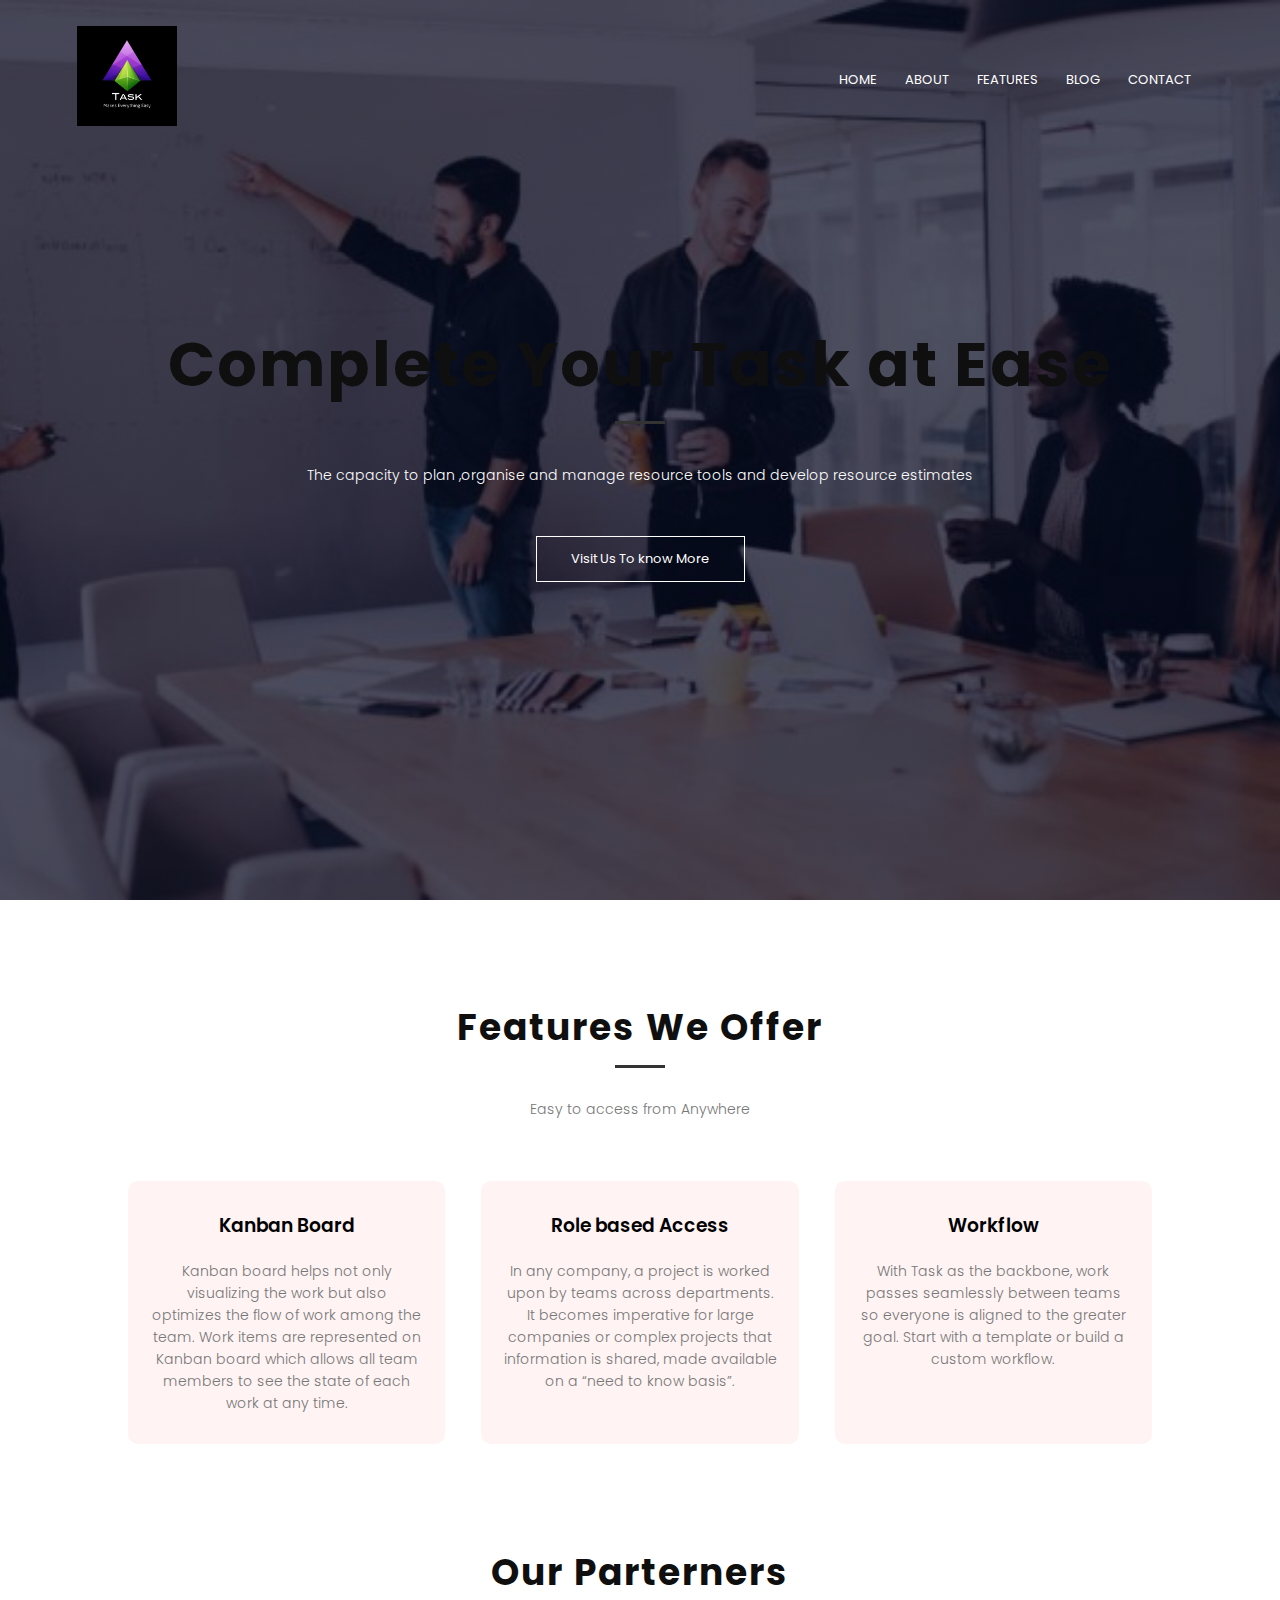
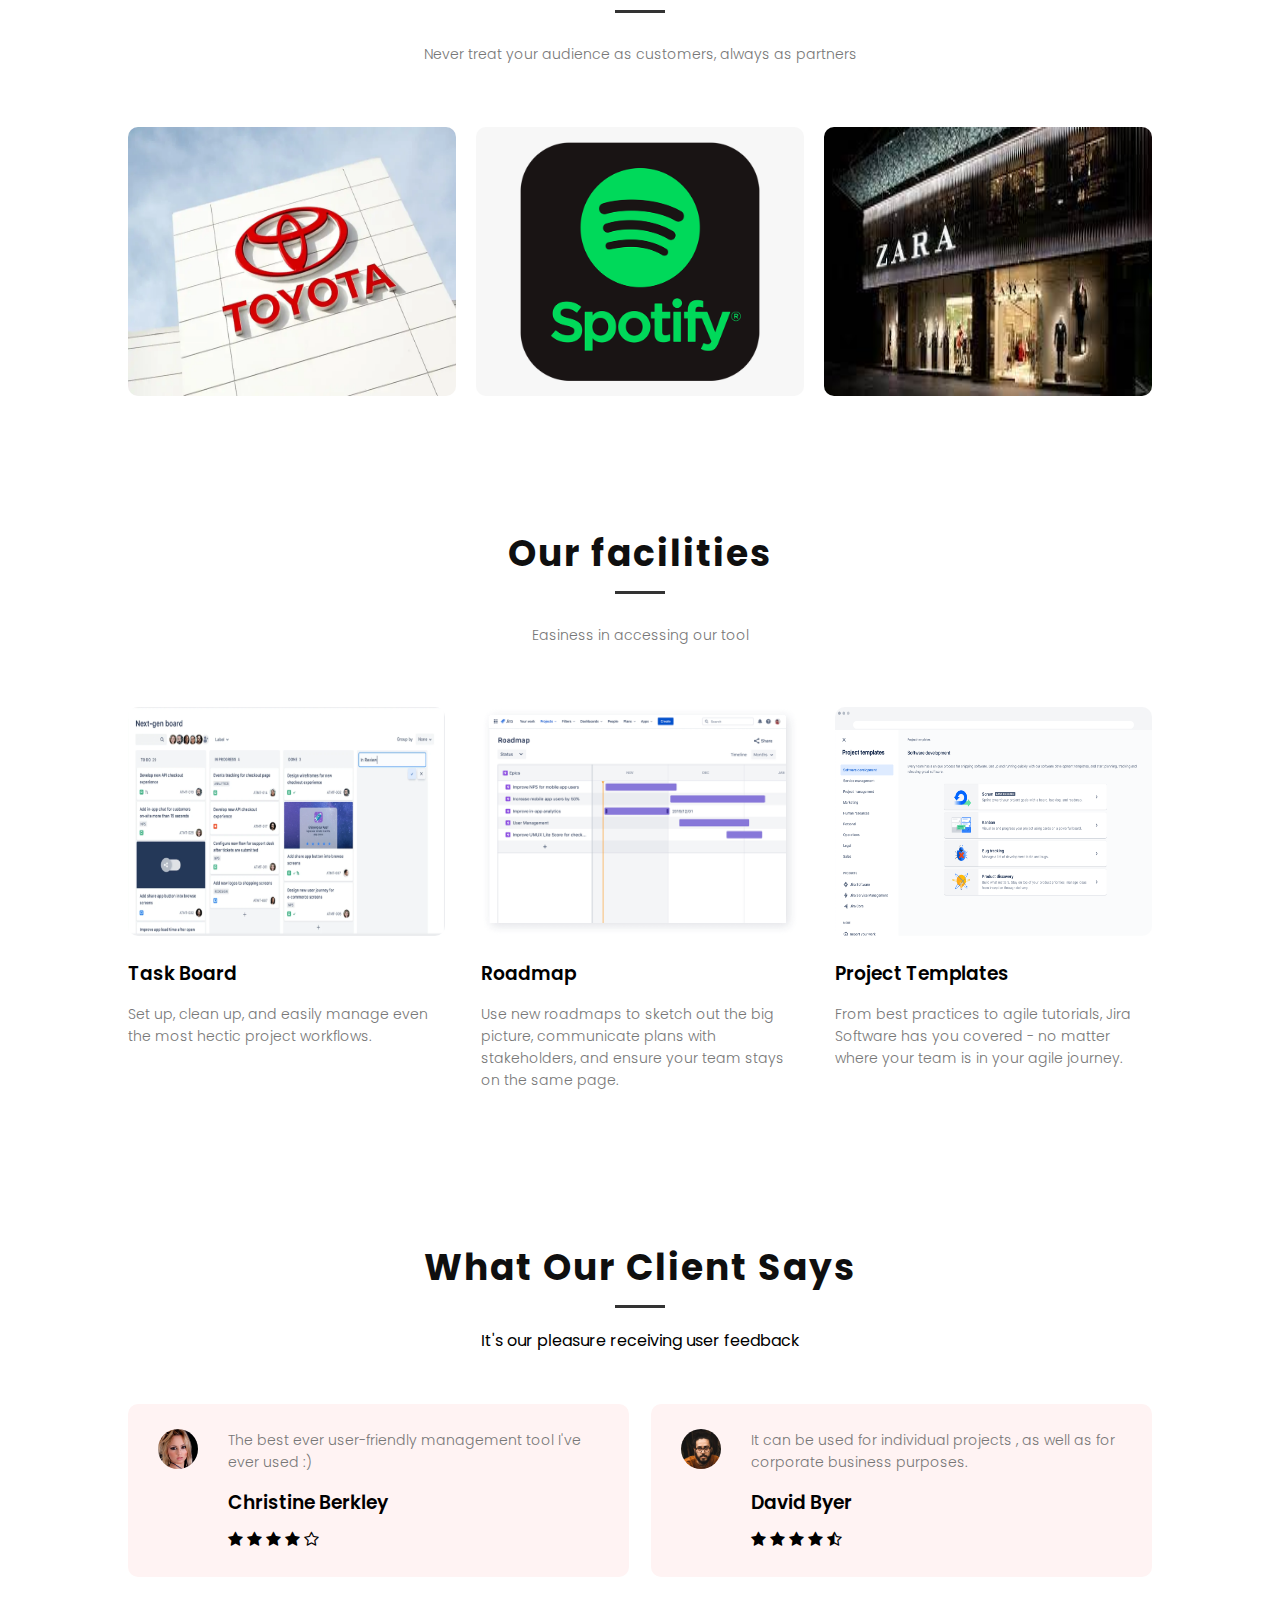
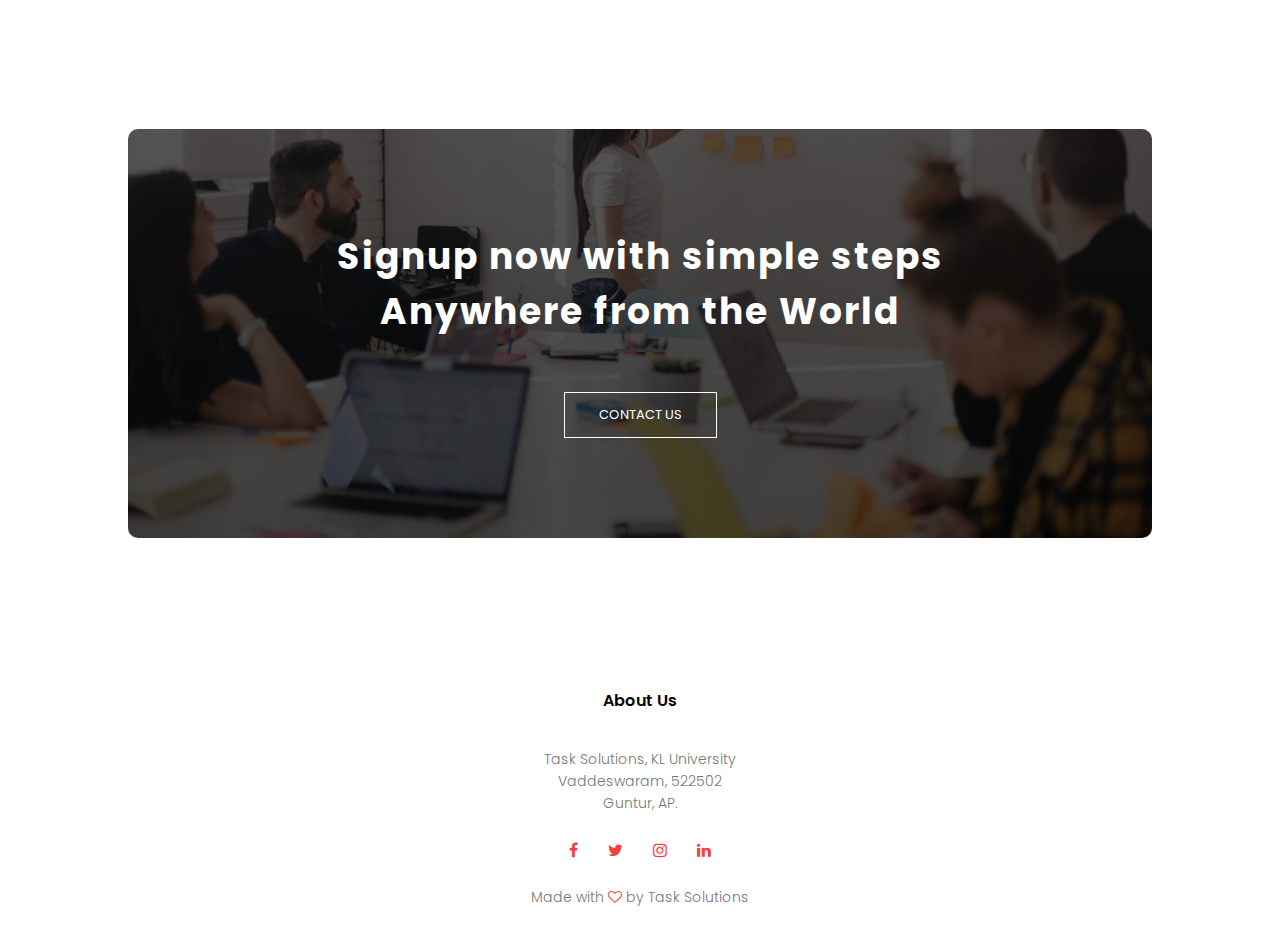
<file: index.html>
<!DOCTYPE html>
<html>
    <head>
        <meta name="viewport" content="with=device-width, initial-scale=1.0">
    <title>Task- Easy Project Management Tool</title>
    <link rel="stylesheet" href="style.css">
    <link rel="preconnect" href="https://fonts.googleapis.com">
<link rel="preconnect" href="https://fonts.gstatic.com" crossorigin>
<link rel="preconnect" href="https://fonts.googleapis.com">
<link rel="preconnect" href="https://fonts.gstatic.com" crossorigin>
<link href="https://fonts.googleapis.com/css2?family=Poppins:ital,wght@0,600;0,700;1,100;1,200;1,300;1,400&display=swap" rel="stylesheet">
<link rel="stylesheet" href="https://stackpath.bootstrapcdn.com/font-awesome/4.7.0/css/font-awesome.min.css">
</head>
<body>
    <div class="container">
        <div class="slider">
            <div class="slide slide1">
                <div class="caption">
    <section class="main">
        <nav> 
            <a href="index.html"><img src="logo4.jpg"></a>
            <div class="nav-links" id="navLinks">
                <i class="fa fa-times"onclick="hideMenu()" ></i>
                <ul>
                    <li><a href="index.html">HOME</a></li>
                    <li><a href="about.html">ABOUT</a></li>
                    <li><a href="feature.html">FEATURES</a></li>
                    <li><a href="blog.html">BLOG</a></li>
                    <li><a href="contact.html">CONTACT</a></li>
                    
                </ul>
            </div>
            <i class="fa fa-bars"onClick="showMenu()"></i>
        </nav>  
        <div class="text-box">
        <h1>Complete Your Task at Ease</h1>
        <p>The capacity to plan ,organise and manage resource tools and develop resource estimates </p>
    <a href="feature.html"class="hero-btn">Visit Us To know More</a>
         </div>  
    </section>
    </div>
    </div>
    </div>
    </div>
<!---Features we offer--->
<div class="slide slide2">
<section
    class="course">
    <h1>Features We Offer</h1>
    <p>Easy to access from Anywhere</p>

    <div class="row">
        <div class="course-col">
            <h3>Kanban Board</h3>
            <p>Kanban board helps not only visualizing the work but also optimizes the flow of work among the team. 
                Work items are represented on Kanban board which allows all team members to see the state of each work at any time. 
            </p>
        </div>
        <div class="course-col">
            <h3>Role based Access</h3>
            <p>In any company, a project is worked upon by teams across departments. 
                It becomes imperative for large companies or complex projects that information is shared, made available on a “need to know basis”.
            </p>
        </div>
        <div class="course-col">
            <h3>Workflow</h3>
            <p>With Task as the backbone, 
                work passes seamlessly between teams so everyone is aligned to the greater goal. Start with a template or build a custom workflow.
            </p>
        </div>
    </div>
</section>
</div>
<!------Partners------->
<section class="campus">
<h1>Our Parterners</h1>
<p>Never treat your audience as customers, always as partners
</p>

<div class="row">
    <div class="campus-col">
        <img src="toyota.png">
        <div class="layer">
        <h3>TOYOTA</h3>
    </div>
</div>
<div class="campus-col">
    <img src="spotify1.png">
    <div class="layer">
    <h3>SPOTIFY</h3>
    </div>
</div>
<div class="campus-col">
    <img src="ZARA.jpg">
    <div class="layer">
    <h3>ZARA</h3>
    </div>
</div>
</div>
</section>

<!---Facilities--->
<section class="facilities">
    <h1>Our facilities</h1>
    <p>Easiness in accessing our tool</p>

    <div class="row">
        <div class="facilities-col">
            <img src="Capture.PNG">
            <h3>Task Board</h3>
            <p>Set up, clean up, and easily manage even the most hectic project workflows.</p>
        </div>
        <div class="facilities-col">
            <img src="Roadmap.jpg">
            <h3>Roadmap</h3>
            <p>Use new roadmaps to sketch out the big picture, communicate plans with stakeholders, and ensure your team stays on the same page.</p>
        </div>
        <div class="facilities-col">
            <img src="project-template.jpg">
            <h3>Project Templates</h3>
            <p>From best practices to agile tutorials, Jira Software has you covered - no matter where your team is in your agile journey.</p>
        </div>
    </div>
</section>

<!----Testmonials------->

<section class="testimonials">
    <h1>What Our Client Says</h1>
    <p1>It's our pleasure receiving user feedback</p1>
    
    <div class="row">
      <div class="testimonial-col">
          <img src="user1.jpg">
          <div>
              <p>The best ever user-friendly management tool I've ever used :)</p>
              <h3> Christine Berkley</h3>
              <i class="fa fa-star"></i>
              <i class="fa fa-star"></i>
              <i class="fa fa-star"></i>
              <i class="fa fa-star"></i>
              <i class="fa fa-star-o"></i>
            </div>
      </div>
      <div class="testimonial-col">
        <img src="user2.jpg">
        <div>
            <p>It can be used for individual projects , as well as for corporate business purposes. </p>
            <h3> David Byer</h3>
            <i class="fa fa-star"></i>
              <i class="fa fa-star"></i>
              <i class="fa fa-star"></i>
              <i class="fa fa-star"></i>
              <i class="fa fa-star-half-o"></i>
          </div>
    </div>
    </div>

</section>

<!-----Call to Action------>

<section class="cta">
    <h1>Signup now with simple steps<br> Anywhere from the World</h1>
    <a href="contact.html"class="hero-btn">CONTACT US</a>
</section>

<!-----Footer----->

<section class="footer">
    <h4>About Us</h4>
    <p>Task Solutions, KL University<br>
        Vaddeswaram, 522502 <br>
        Guntur, AP.
    </p>
    <div class="icons">
        <i class="fa fa-facebook"></i>
        <i class="fa fa-twitter"></i>
        <i class="fa fa-instagram"></i>
        <i class="fa fa-linkedin"></i>
    </div>
    <p>Made with <i class="fa fa-heart-o"></i> by Task Solutions</p>
</section>



<!---Javascript for Toggle Menu---->
    <script>

        var navLinks = document.getElementById("navLinks");

        function showMenu(){
            navLinks.style.right = "0";
        }
        function hideMenu(){
            navLinks.style.right = "-200px";
        }
    </script>
 
</body>
</html>
</file>
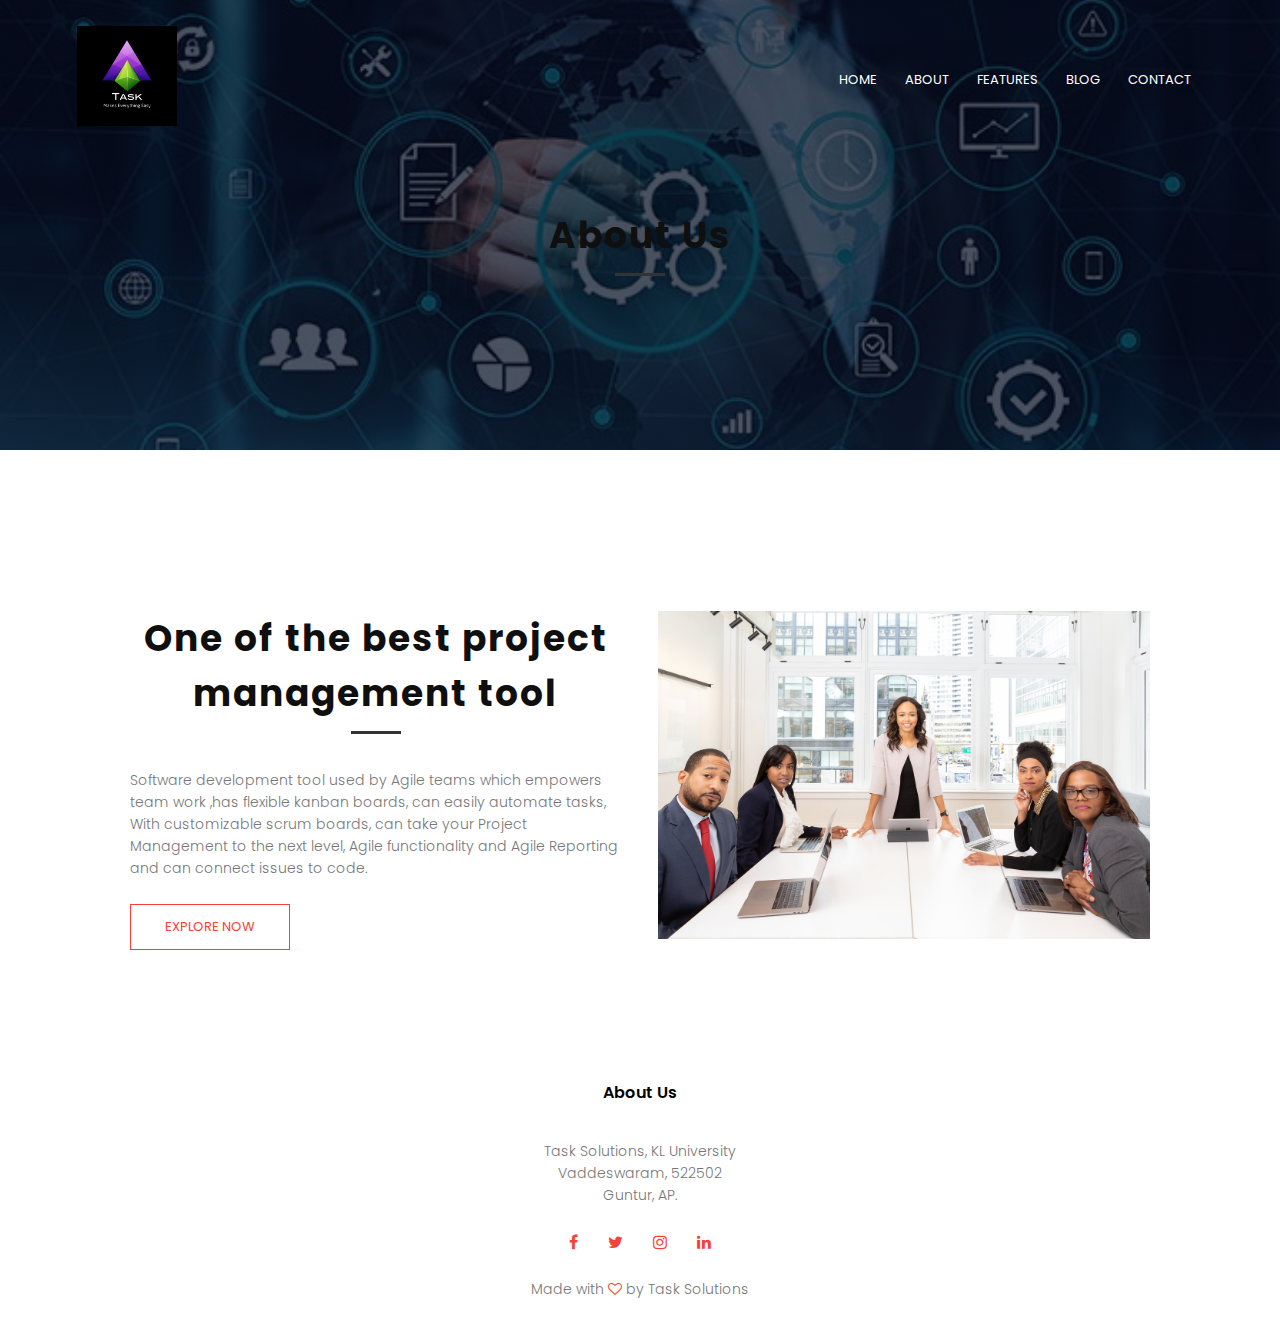
<file: about.html>
<!DOCTYPE html>
<html>
    <head>
        <meta name="viewport" content="with=device-width, initial-scale=1.0">
    <title>Task- Easy Project Management Tool</title>
    <link rel="stylesheet" href="style.css">
    <link rel="preconnect" href="https://fonts.googleapis.com">
<link rel="preconnect" href="https://fonts.gstatic.com" crossorigin>
<link rel="preconnect" href="https://fonts.googleapis.com">
<link rel="preconnect" href="https://fonts.gstatic.com" crossorigin>
<link href="https://fonts.googleapis.com/css2?family=Poppins:ital,wght@0,600;0,700;1,100;1,200;1,300;1,400&display=swap" rel="stylesheet">
<link rel="stylesheet" href="https://stackpath.bootstrapcdn.com/font-awesome/4.7.0/css/font-awesome.min.css">
</head>
<body>
    <section class="sub-header">
        <nav> 
            <a href="index.html"><img src="logo4.jpg"></a>
            <div class="nav-links" id="navLinks">
                <i class="fa fa-times"onclick="hideMenu()" ></i>
                <ul>
                    <li><a href="index.html">HOME</a></li>
                    <li><a href="about.html">ABOUT</a></li>
                    <li><a href="feature.html">FEATURES</a></li>
                    <li><a href="blog.html">BLOG</a></li>
                    <li><a href="contact.html">CONTACT</a></li>
                    
                </ul>
            </div>
            <i class="fa fa-bars"onClick="showMenu()"></i>
        </nav>  
          <h1>About Us</h1>
    </section>

<!---About us content------>
<section class="about-us">
<div class="row">
    <div class="about-col">
    <h1>One of the best project management tool</h1>
    <p>
    Software development tool used by Agile teams which empowers team work ,has flexible kanban boards, 
    can easily automate tasks, With customizable scrum boards, can take your Project Management to the next level, Agile functionality and Agile Reporting and can connect issues to code.  
    </p>
    <a href=""class="hero-btn red-btn">EXPLORE NOW</a>
 </div>
        <div class="about-col">
            <img src="about.jpg">
        </div>
    </div>

</section>

<section class="footer">
    <h4>About Us</h4>
    <p> Task Solutions, KL University<br>
        Vaddeswaram, 522502 <br>
        Guntur, AP.
    </p>
    <div class="icons">
        <i class="fa fa-facebook"></i>
        <i class="fa fa-twitter"></i>
        <i class="fa fa-instagram"></i>
        <i class="fa fa-linkedin"></i>
    </div>
    <p>Made with <i class="fa fa-heart-o"></i> by Task Solutions</p>
</section>



<!---Javascript for Toggle Menu---->
    <script>

        var navLinks = document.getElementById("navLinks");

        function showMenu(){
            navLinks.style.right = "0";
        }
        function hideMenu(){
            navLinks.style.right = "-200px";
        }
    </script>
 
</body>
</html>
</file>
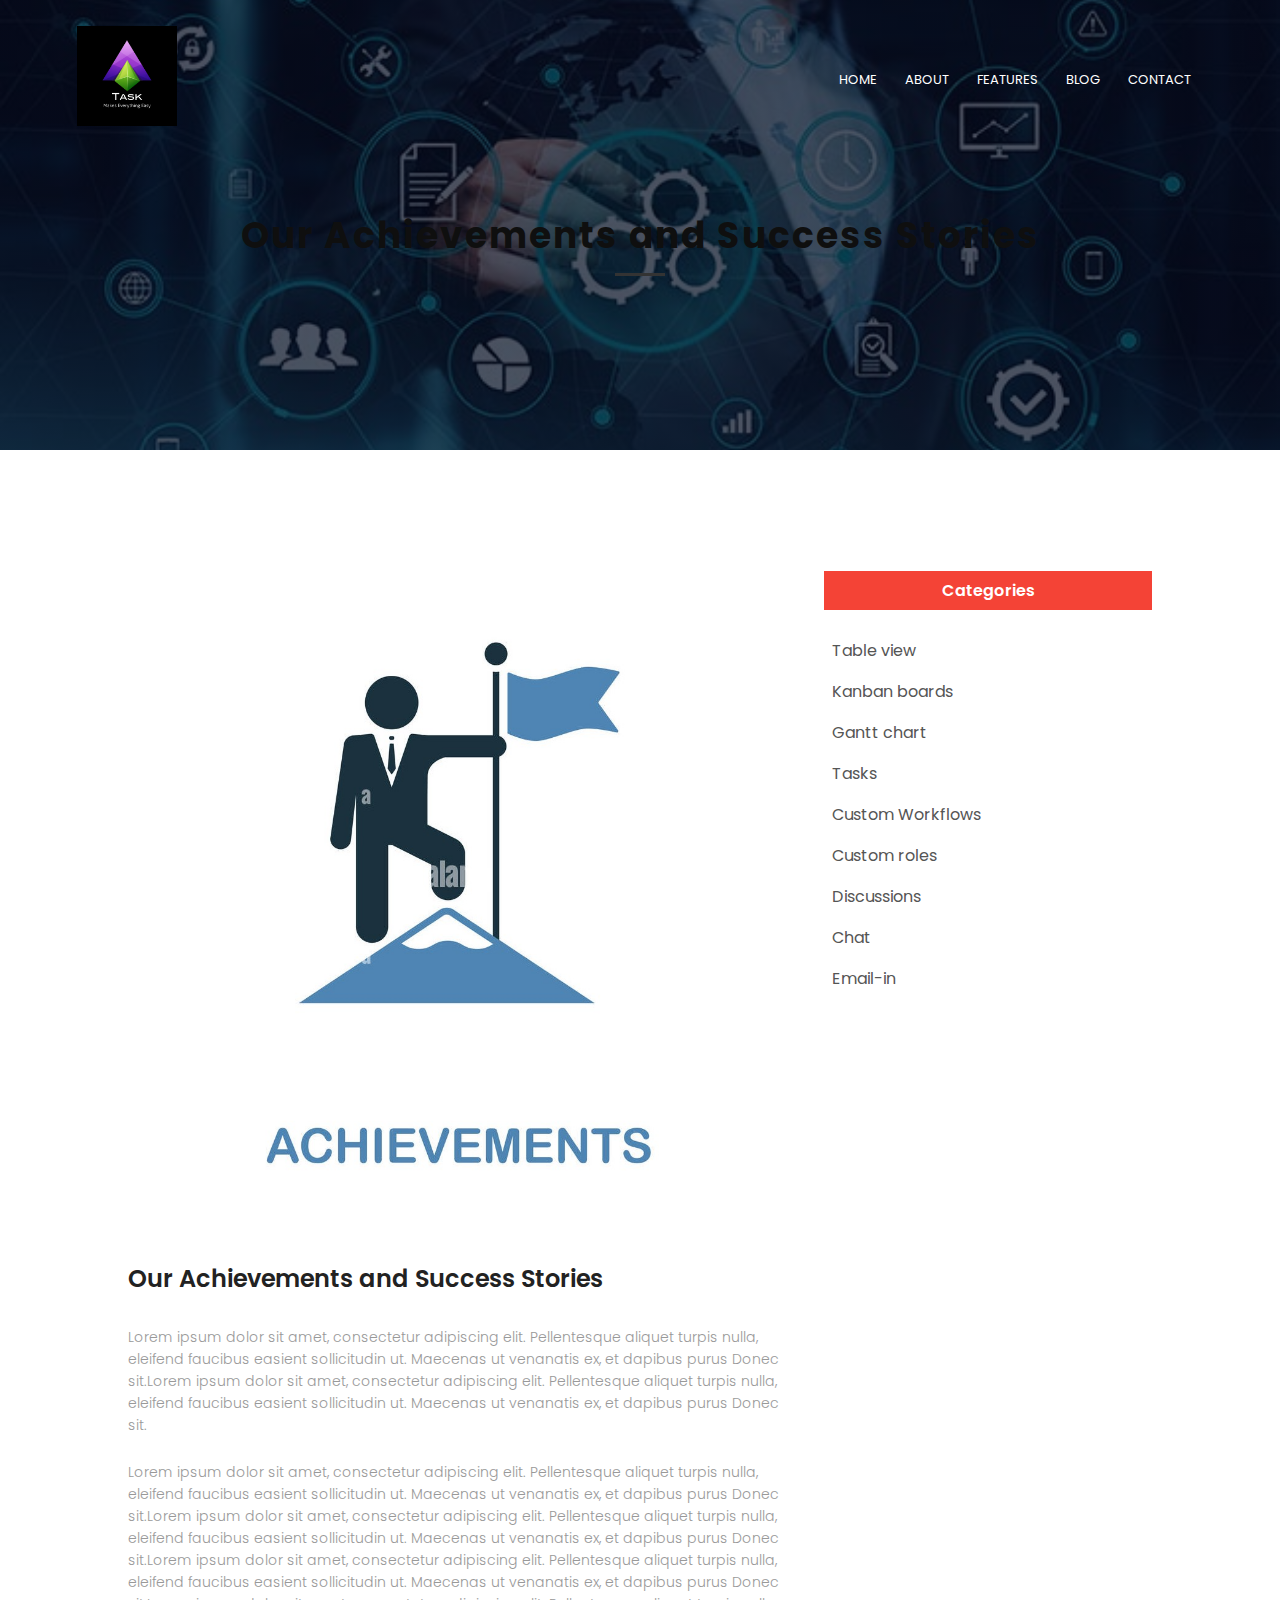
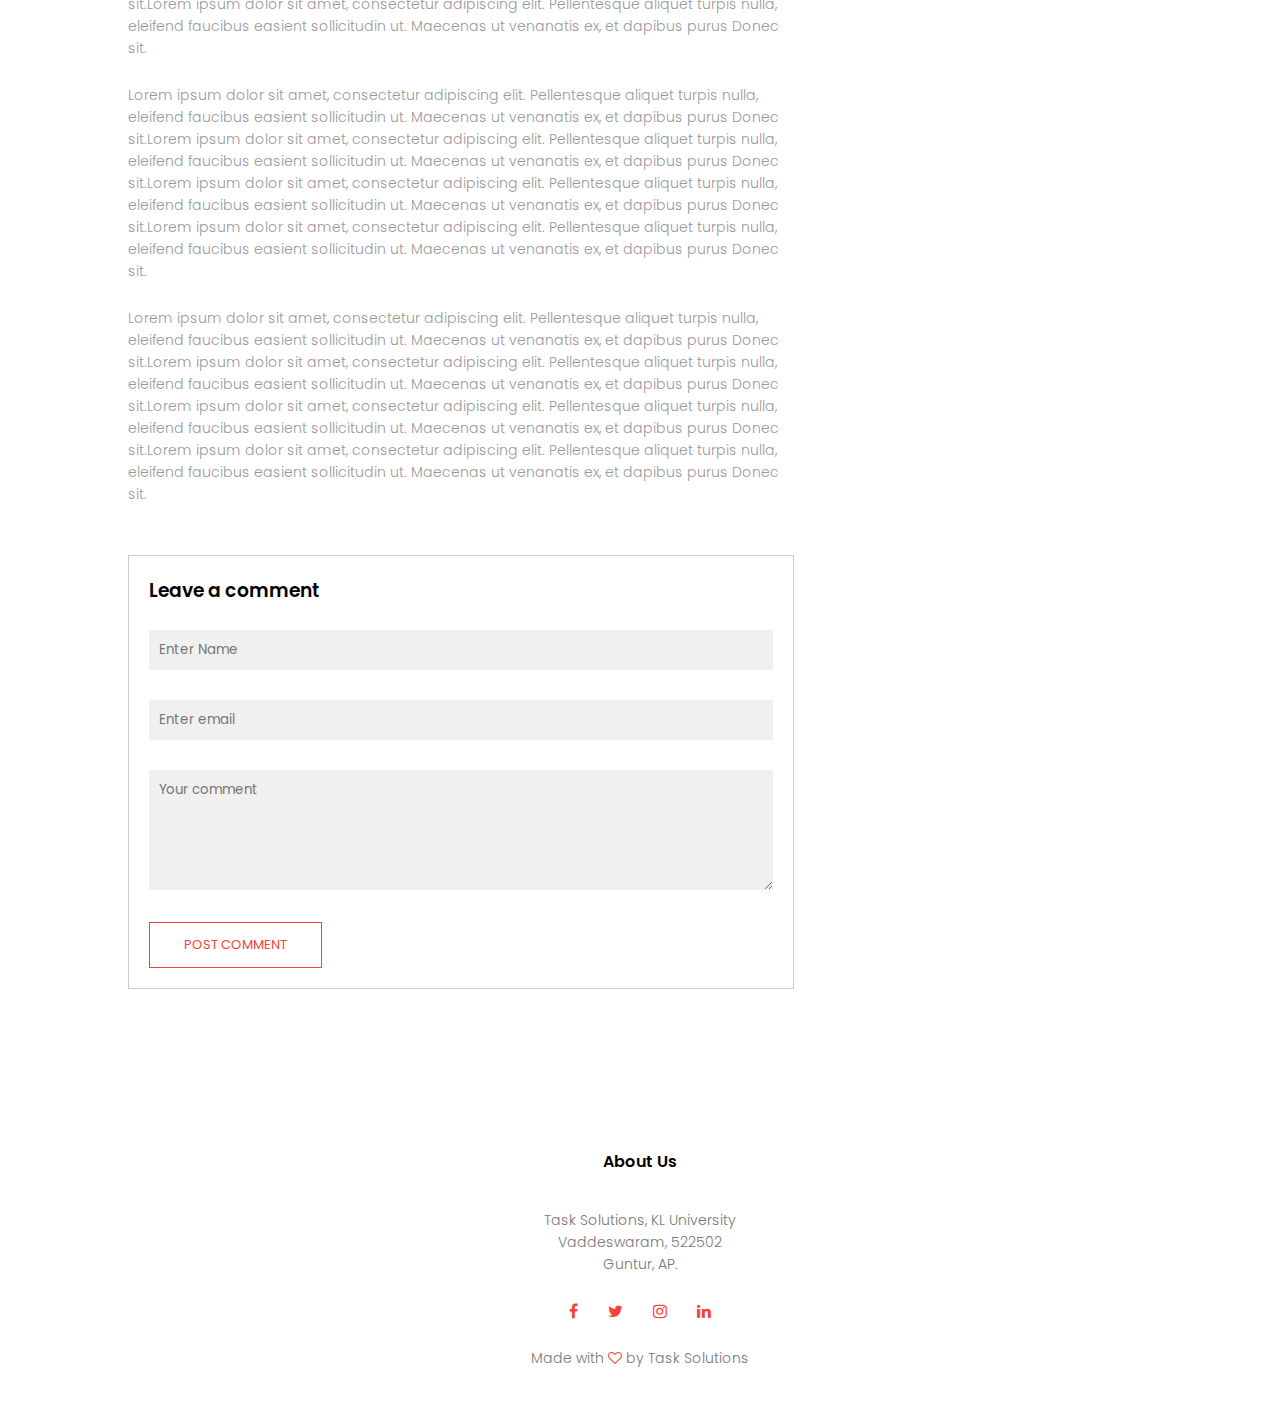
<file: blog.html>
<!DOCTYPE html>
<html>
    <head>
        <meta name="viewport" content="with=device-width, initial-scale=1.0">
    <title>Task- Easy Project Management Tool</title>
    <link rel="stylesheet" href="style.css">
    <link rel="preconnect" href="https://fonts.googleapis.com">
<link rel="preconnect" href="https://fonts.gstatic.com" crossorigin>
<link rel="preconnect" href="https://fonts.googleapis.com">
<link rel="preconnect" href="https://fonts.gstatic.com" crossorigin>
<link href="https://fonts.googleapis.com/css2?family=Poppins:ital,wght@0,600;0,700;1,100;1,200;1,300;1,400&display=swap" rel="stylesheet">
<link rel="stylesheet" href="https://stackpath.bootstrapcdn.com/font-awesome/4.7.0/css/font-awesome.min.css">
</head>
<body>
    <section class="sub-header">
        <nav> 
            <a href="index.html"><img src="logo4.jpg"></a>
            <div class="nav-links" id="navLinks">
                <i class="fa fa-times"onclick="hideMenu()" ></i>
                <ul>
                    <li><a href="index.html">HOME</a></li>
                    <li><a href="about.html">ABOUT</a></li>
                    <li><a href="feature.html">FEATURES</a></li>
                    <li><a href="blog.html">BLOG</a></li>
                    <li><a href="contact.html">CONTACT</a></li>
                    
                </ul>
            </div>
            <i class="fa fa-bars"onClick="showMenu()"></i>
        </nav>  
          <h1>Our Achievements and Success Stories</h1>
    </section>

    <!--------Blog page content------>

    <section class="blog-content">
        <div class="row">
            <div class="blog-left">
                <img src="acheivements1.jpg">
                <h2>Our Achievements and Success Stories</h2>
                <p>Lorem ipsum dolor sit amet, consectetur adipiscing elit.
                    Pellentesque aliquet turpis nulla, eleifend faucibus easient
                    sollicitudin ut. Maecenas ut venanatis ex, et dapibus purus Donec sit.Lorem ipsum dolor sit amet, consectetur adipiscing elit.
                    Pellentesque aliquet turpis nulla, eleifend faucibus easient
                    sollicitudin ut. Maecenas ut venanatis ex, et dapibus purus Donec sit.</p>
                    <br>
                    <p>
                        Lorem ipsum dolor sit amet, consectetur adipiscing elit.
                Pellentesque aliquet turpis nulla, eleifend faucibus easient
                sollicitudin ut. Maecenas ut venanatis ex, et dapibus purus Donec sit.Lorem ipsum dolor sit amet, consectetur adipiscing elit.
                Pellentesque aliquet turpis nulla, eleifend faucibus easient
                sollicitudin ut. Maecenas ut venanatis ex, et dapibus purus Donec sit.Lorem ipsum dolor sit amet, consectetur adipiscing elit.
                Pellentesque aliquet turpis nulla, eleifend faucibus easient
                sollicitudin ut. Maecenas ut venanatis ex, et dapibus purus Donec sit.Lorem ipsum dolor sit amet, consectetur adipiscing elit.
                Pellentesque aliquet turpis nulla, eleifend faucibus easient
                sollicitudin ut. Maecenas ut venanatis ex, et dapibus purus Donec sit.
                    </p>
                    <br>
                    <p>
                        Lorem ipsum dolor sit amet, consectetur adipiscing elit.
                Pellentesque aliquet turpis nulla, eleifend faucibus easient
                sollicitudin ut. Maecenas ut venanatis ex, et dapibus purus Donec sit.Lorem ipsum dolor sit amet, consectetur adipiscing elit.
                Pellentesque aliquet turpis nulla, eleifend faucibus easient
                sollicitudin ut. Maecenas ut venanatis ex, et dapibus purus Donec sit.Lorem ipsum dolor sit amet, consectetur adipiscing elit.
                Pellentesque aliquet turpis nulla, eleifend faucibus easient
                sollicitudin ut. Maecenas ut venanatis ex, et dapibus purus Donec sit.Lorem ipsum dolor sit amet, consectetur adipiscing elit.
                Pellentesque aliquet turpis nulla, eleifend faucibus easient
                sollicitudin ut. Maecenas ut venanatis ex, et dapibus purus Donec sit.
                    </p>
                    <br>
                    <p>
                        Lorem ipsum dolor sit amet, consectetur adipiscing elit.
                Pellentesque aliquet turpis nulla, eleifend faucibus easient
                sollicitudin ut. Maecenas ut venanatis ex, et dapibus purus Donec sit.Lorem ipsum dolor sit amet, consectetur adipiscing elit.
                Pellentesque aliquet turpis nulla, eleifend faucibus easient
                sollicitudin ut. Maecenas ut venanatis ex, et dapibus purus Donec sit.Lorem ipsum dolor sit amet, consectetur adipiscing elit.
                Pellentesque aliquet turpis nulla, eleifend faucibus easient
                sollicitudin ut. Maecenas ut venanatis ex, et dapibus purus Donec sit.Lorem ipsum dolor sit amet, consectetur adipiscing elit.
                Pellentesque aliquet turpis nulla, eleifend faucibus easient
                sollicitudin ut. Maecenas ut venanatis ex, et dapibus purus Donec sit.
                    </p>

                    <div class="comment-box">

                        <h3>Leave a comment</h3>
                        
                        <form class="comment-form">
                            <input type="text" placeholder="Enter Name">
                            <input type="email" placeholder="Enter email">
                            <textarea rows="5" placeholder="Your comment"></textarea>
                            <button type="submit" class="hero-btn red-btn">POST COMMENT</button>
                        </form>
                    </div>
            </div>
            <div class="blog-right"><h3> Categories</h3>
            
            <div>
                <span> Table view</span>
              
            </div>
            <div>
                <span>Kanban boards</span>
               
            </div>
            <div>
                <span> Gantt chart</span>
                
            </div>
            <div>
                <span>
                    Tasks
                </span>
            </div>
            <div>
                <span> Custom Workflows</span>
              
            </div><div>
                <span> Custom roles</span>
               
            </div>
            <div>
                <span> Discussions</span>
              
            </div>
            <div>
                <span> Chat</span>
              
            </div>
            <div>
                <span> Email-in</span>
              
            </div>
        </div>
    </div>
    </section>
    







<!-----Footer------>
<section class="footer">
    <h4>About Us</h4>
    <p>Task Solutions, KL University<br>
        Vaddeswaram, 522502 <br>
        Guntur, AP.</p>
    <div class="icons">
        <i class="fa fa-facebook"></i>
        <i class="fa fa-twitter"></i>
        <i class="fa fa-instagram"></i>
        <i class="fa fa-linkedin"></i>
    </div>
    <p>Made with <i class="fa fa-heart-o"></i> by Task Solutions</p>
</section>



<!---Javascript for Toggle Menu---->
    <script>

        var navLinks = document.getElementById("navLinks");

        function showMenu(){
            navLinks.style.right = "0";
        }
        function hideMenu(){
            navLinks.style.right = "-200px";
        }
    </script>
 
</body>
</html>
</file>
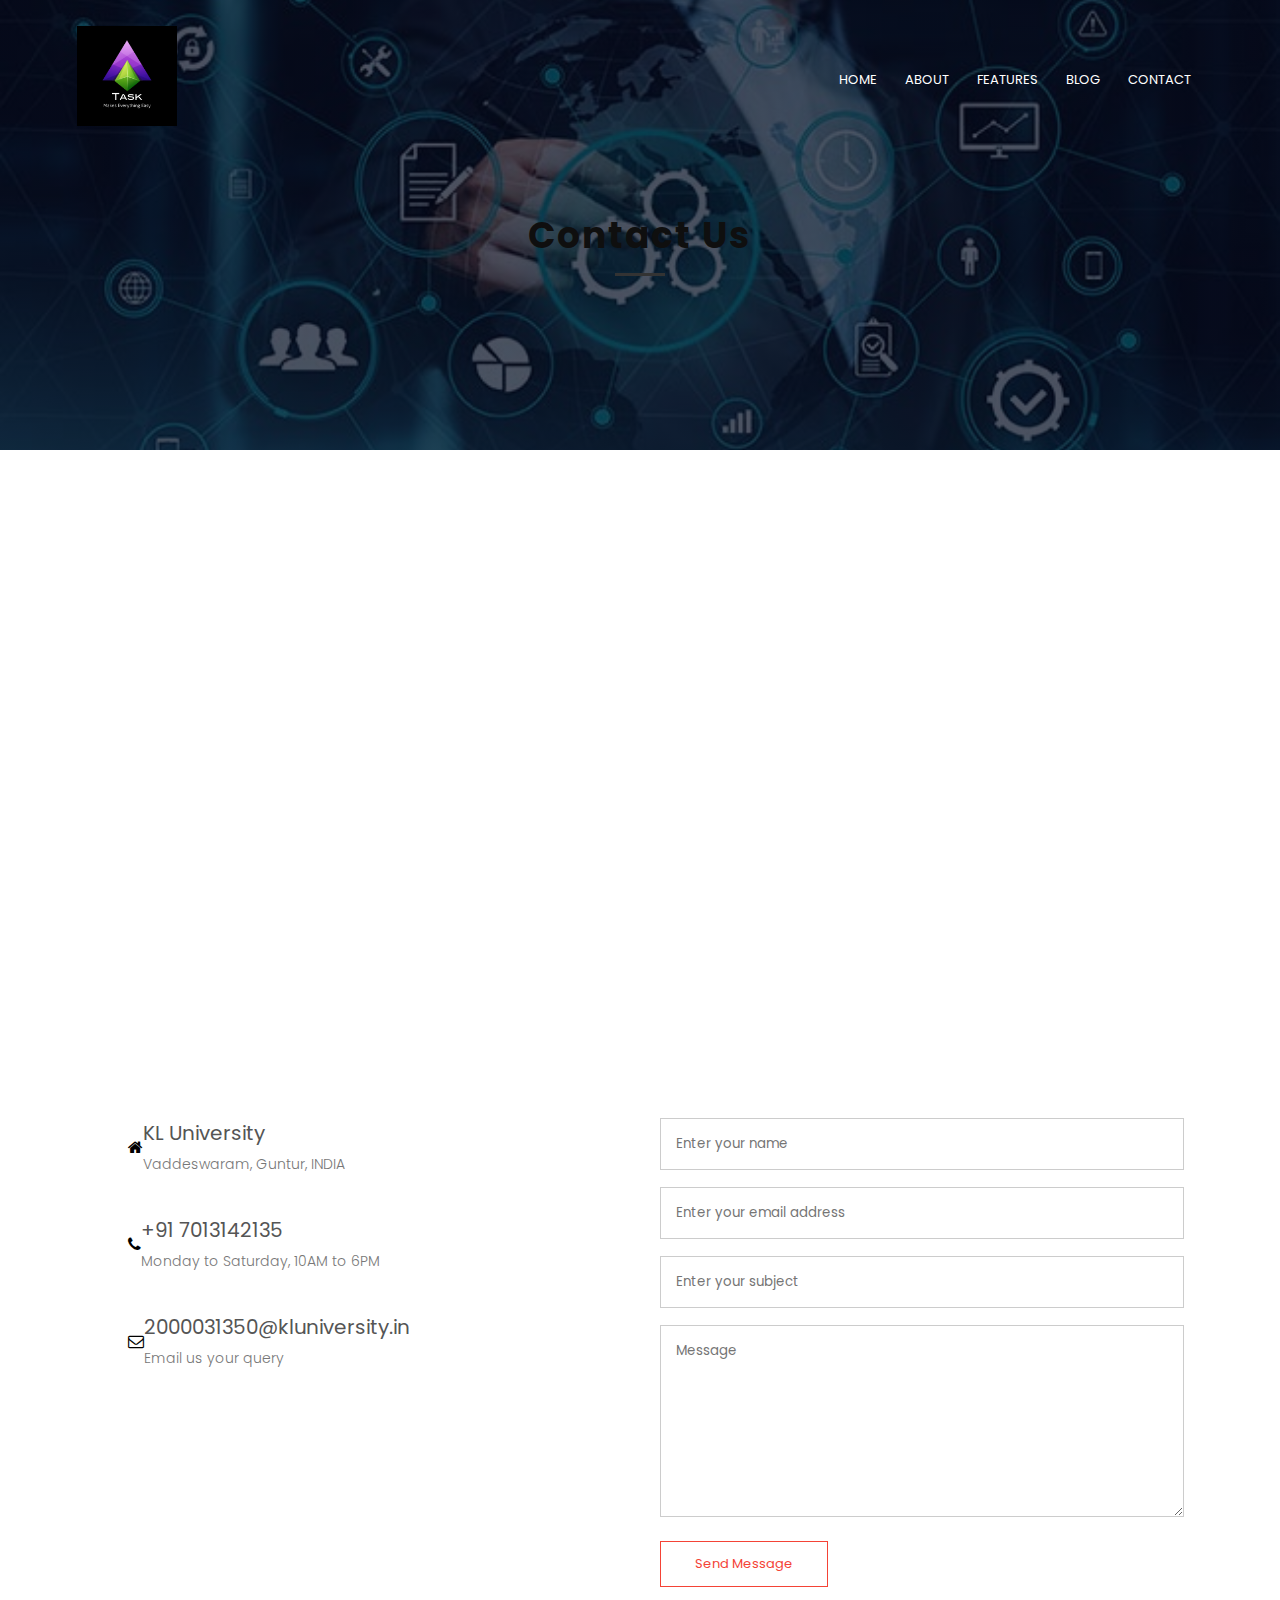
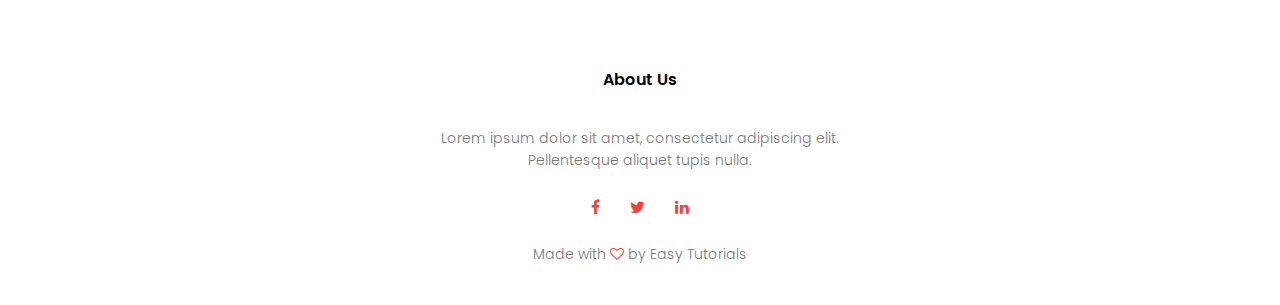
<file: contact.html>
<!DOCTYPE html>
<html>
    <head>
        <meta name="viewport" content="with=device-width, initial-scale=1.0">
    <title>Task- Easy Project Management Tool</title>
    <link rel="stylesheet" href="style.css">
    <link rel="preconnect" href="https://fonts.googleapis.com">
<link rel="preconnect" href="https://fonts.gstatic.com" crossorigin>
<link rel="preconnect" href="https://fonts.googleapis.com">
<link rel="preconnect" href="https://fonts.gstatic.com" crossorigin>
<link href="https://fonts.googleapis.com/css2?family=Poppins:ital,wght@0,600;0,700;1,100;1,200;1,300;1,400&display=swap" rel="stylesheet">
<link rel="stylesheet" href="https://stackpath.bootstrapcdn.com/font-awesome/4.7.0/css/font-awesome.min.css">
</head>
<body>
    <section class="sub-header">
        <nav> 
            <a href="index.html"><img src="logo4.jpg"></a>
            <div class="nav-links" id="navLinks">
                <i class="fa fa-times"onclick="hideMenu()" ></i>
                <ul>
                    <li><a href="index.html">HOME</a></li>
                    <li><a href="about.html">ABOUT</a></li>
                    <li><a href="feature.html">FEATURES</a></li>
                    <li><a href="blog.html">BLOG</a></li>
                    <li><a href="contact.html">CONTACT</a></li>
                    
                </ul>
            </div>
            <i class="fa fa-bars"onClick="showMenu()"></i>
        </nav>  
          <h1>Contact Us</h1>
    </section>
<!------Contact us------->
<section class="location">
    <iframe src="https://www.google.com/maps/embed?pb=!1m18!1m12!1m3!1d3826.663145865659!2d80.62040591468933!3d16.441925688651626!2m3!1f0!2f0!3f0!3m2!1i1024!2i768!4f13.1!3m3!1m2!1s0x3a35f0a2a7d81943%3A0x8ba5d78f65df94b8!2sK%20L%20University!5e0!3m2!1sen!2sin!4v1646717818199!5m2!1sen!2sin" width="600" height="450" style="border:0;" allowfullscreen="" loading="lazy"></iframe>
</section>

<section class="contact-us">
    <div class="row">
        <div class="contact-col">
           <div>
            <i class="fa fa-home"></i>
            <span>
                <h5> KL University</h5>
                <p>Vaddeswaram, Guntur, INDIA</p>
            </span>
           </div>
           <div>
            <i class="fa fa-phone"></i>
            <span>
                <h5>+91 7013142135
                </h5>
                <p>Monday to Saturday, 10AM to 6PM</p>
            </span>
           </div>
           <div>
            <i class="fa fa-envelope-o"></i>
            <span>
                <h5>2000031350@kluniversity.in
                   
                </h5>
                <p>Email us your query</p>
            </span>
           </div>
        </div>
        <div class="contact-col">
        <form action="form-handler.php" method="post">
            <input type="text" name="name" placeholder="Enter your name"required>
            <input type="email" name="email" placeholder="Enter your email address"required>
            <input type="text" name="subject" placeholder="Enter your subject"required>
            <textarea rows="8" name="message" placeholder="Message" required></textarea>
            <button type="submit" class="hero-btn red-btn">Send Message</button>
        </form>
        </div>
    </div>
</section>




<!-----Footer------>

<section class="footer">
    <h4>About Us</h4>
    <p>Lorem ipsum dolor sit amet, consectetur adipiscing elit. <br>Pellentesque aliquet tupis nulla.</p>
    <div class="icons">
        <i class="fa fa-facebook"></i>
        <i class="fa fa-twitter"></i>
        <i class="fafa-instagram"></i>
        <i class="fa fa-linkedin"></i>
    </div>
    <p>Made with <i class="fa fa-heart-o"></i> by Easy Tutorials</p>
</section>



<!---Javascript for Toggle Menu---->
    <script>

        var navLinks = document.getElementById("navLinks");

        function showMenu(){
            navLinks.style.right = "0";
        }
        function hideMenu(){
            navLinks.style.right = "-200px";
        }
    </script>
 
</body>
</html>
</file>
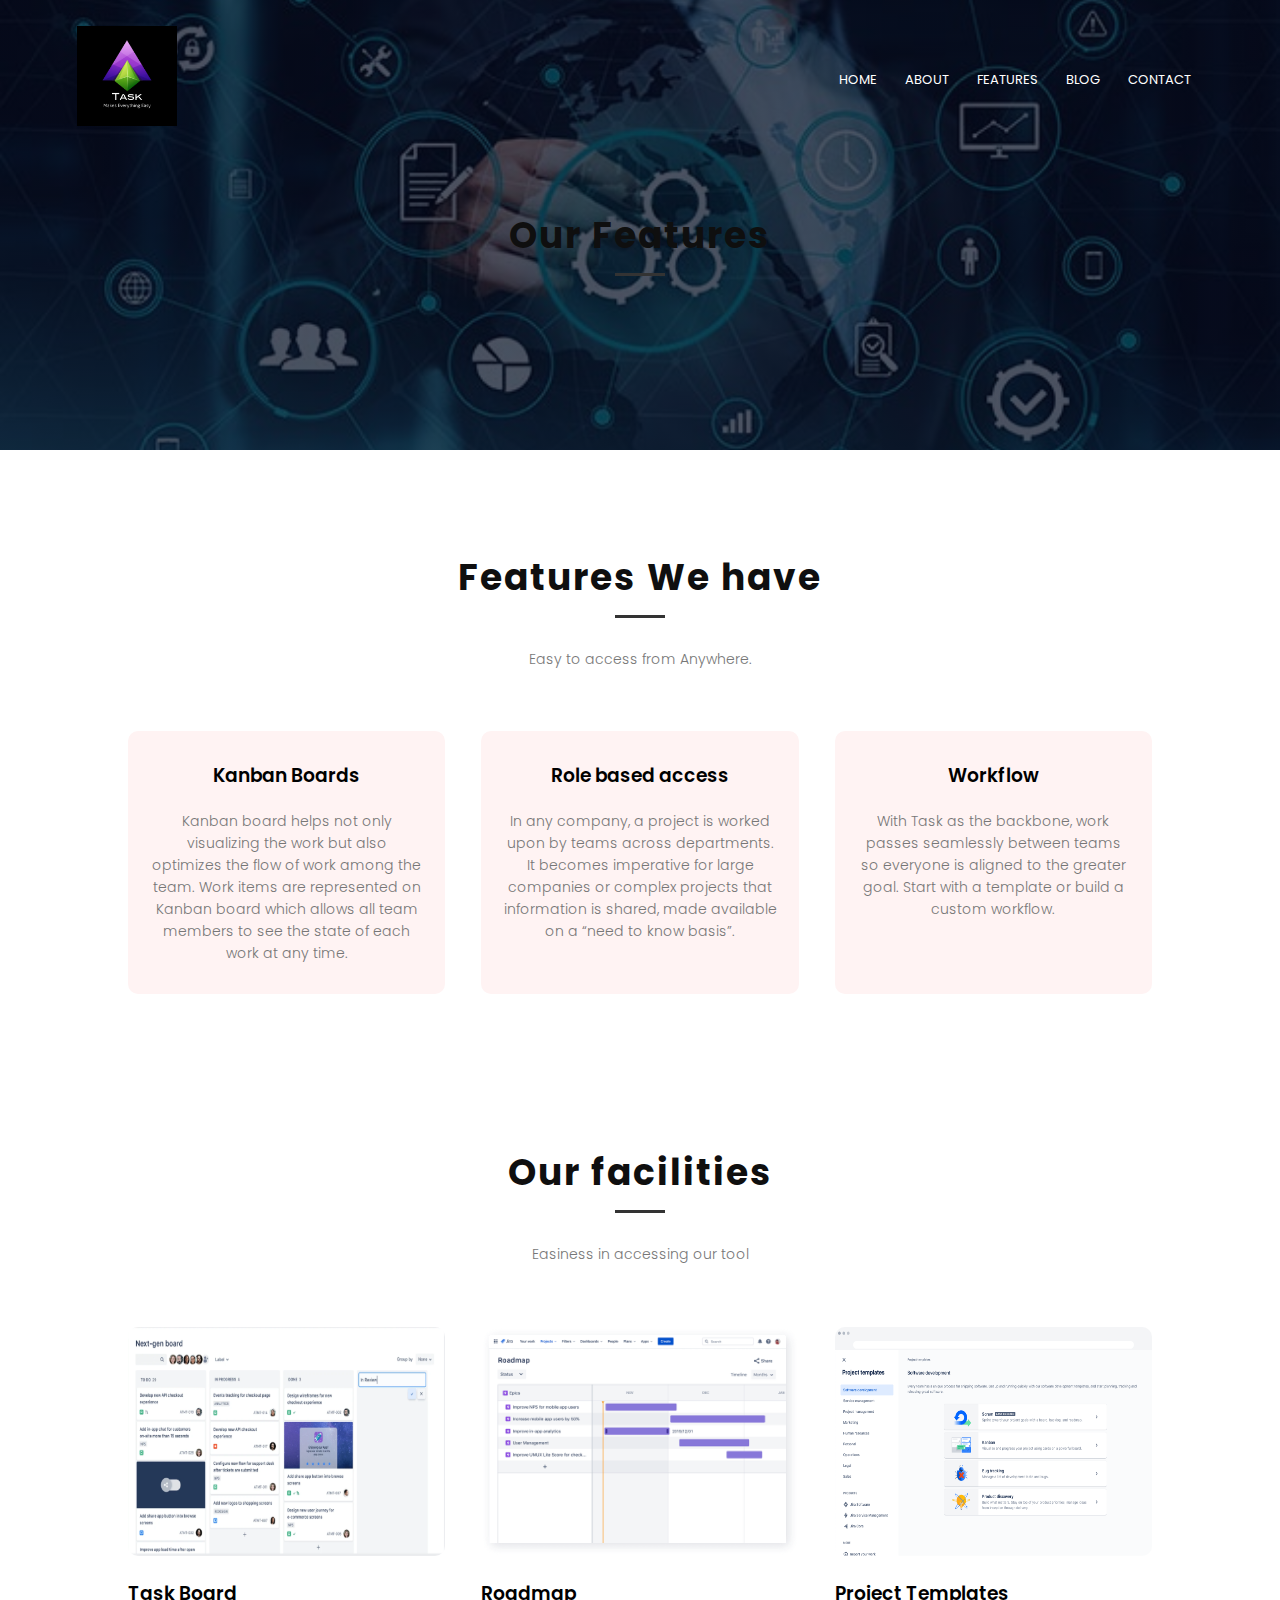
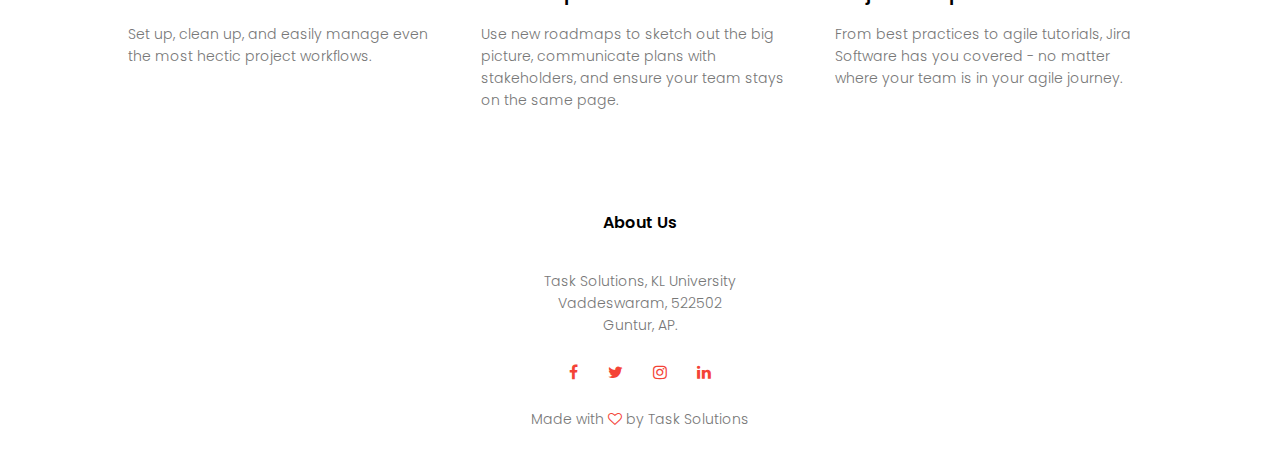
<file: feature.html>
<!DOCTYPE html>
<html>
    <head>
        <meta name="viewport" content="with=device-width, initial-scale=1.0">
    <title>Task- Easy Project Management Tool</title>
    <link rel="stylesheet" href="style.css">
    <link rel="preconnect" href="https://fonts.googleapis.com">
<link rel="preconnect" href="https://fonts.gstatic.com" crossorigin>
<link rel="preconnect" href="https://fonts.googleapis.com">
<link rel="preconnect" href="https://fonts.gstatic.com" crossorigin>
<link href="https://fonts.googleapis.com/css2?family=Poppins:ital,wght@0,600;0,700;1,100;1,200;1,300;1,400&display=swap" rel="stylesheet">
<link rel="stylesheet" href="https://stackpath.bootstrapcdn.com/font-awesome/4.7.0/css/font-awesome.min.css">
</head>
<body>
    <section class="sub-header">
        <nav> 
            <a href="index.html"><img src="logo4.jpg"></a>
            <div class="nav-links" id="navLinks">
                <i class="fa fa-times"onclick="hideMenu()" ></i>
                <ul>
                    <li><a href="index.html">HOME</a></li>
                    <li><a href="about.html">ABOUT</a></li>
                    <li><a href="feature.html">FEATURES</a></li>
                    <li><a href="blog.html">BLOG</a></li>
                    <li><a href="contact.html">CONTACT</a></li>
                </ul>
            </div>
            <i class="fa fa-bars"onClick="showMenu()"></i>
        </nav>  
          <h1>Our Features</h1>
    </section>
    <!----course------>
    <section
    class="course">
    <h1>Features We have</h1>
    <p>Easy to access from Anywhere.</p>

    <div class="row">
        <div class="course-col">
            <h3>Kanban Boards</h3>
            <p>Kanban board helps not only visualizing the work but also optimizes the flow of work among the team. 
                Work items are represented on Kanban board which allows all team members to see the state of each work at any time.
            </p>
        </div>
        <div class="course-col">
            <h3>Role based access</h3>
            <p>In any company, a project is worked upon by teams across departments. 
                It becomes imperative for large companies or complex projects that information is shared, made available on a “need to know basis”.
            </p>
        </div>
        <div class="course-col">
            <h3>Workflow</h3>
            <p>With Task as the backbone, 
                work passes seamlessly between teams so everyone is aligned to the greater goal. Start with a template or build a custom workflow.
            </p>
        </div>
    </div>
</section>

<!-------Facilities------->
<section class="facilities">
    <h1>Our facilities</h1>
    <p>Easiness in accessing our tool</p>

    <div class="row">
        <div class="facilities-col">
            <img src="Capture.PNG">
            <h3>Task Board</h3>
            <p>Set up, clean up, and easily manage even the most hectic project workflows.</p>
        </div>
        <div class="facilities-col">
            <img src="Roadmap.jpg">
            <h3>Roadmap</h3>
            <p>Use new roadmaps to sketch out the big picture, communicate plans with stakeholders, and ensure your team stays on the same page.</p>
        </div>
        <div class="facilities-col">
            <img src="project-template.jpg">
            <h3>Project Templates</h3>
            <p>From best practices to agile tutorials, Jira Software has you covered - no matter where your team is in your agile journey.</p>
        </div>
    </div>
</section>







<!-----Footer------>
<section class="footer">
    <h4>About Us</h4>
    <p>Task Solutions, KL University<br>
        Vaddeswaram, 522502 <br>
        Guntur, AP.</p>
    <div class="icons">
        <i class="fa fa-facebook"></i>
        <i class="fa fa-twitter"></i>
        <i class="fa fa-instagram"></i>
        <i class="fa fa-linkedin"></i>
    </div>
    <p>Made with <i class="fa fa-heart-o"></i> by Task Solutions</p>
</section>



<!---Javascript for Toggle Menu---->
    <script>

        var navLinks = document.getElementById("navLinks");

        function showMenu(){
            navLinks.style.right = "0";
        }
        function hideMenu(){
            navLinks.style.right = "-200px";
        }
    </script>
 
</body>
</html>
</file>
<file: style.css>
*{
    margin: 0;
    padding: 0;
    font-family: 'Poppins', sans-serif;
}
.main{
    min-height: 100vh;
    width: 100%;
    background-image: linear-gradient(rgba(4,9,30,0.7),rgba(4,9,30,0.7)),url("bg3.jpg");
    background-position: center;
    background-size: cover;
    position: relative;
}
nav{
    display: flex;
    padding: 2% 6%;
    justify-content: space-between;
    align-items: center;
}
nav img{
    width: 100px;
}
/*for moving the alignments from left to right*/
.nav-links{
    flex: 1; 
    text-align: right;
}
.nav-links ul li{
    list-style:none;
    display: inline-block;
    padding: 8px 12px; 
    position: relative;
}
.nav-links ul li a{
    color:#fff;
    text-decoration:none;
    font-size: 13px;
}
/*for underlines of home...*/
.nav-links ul li::after{ 
    content:'';
    width: 0%;
    height:2px;
    background: #ec1919;
    display:block;
    margin:auto;
    transition: 0.5s;
}
/*when we move the cursor on home the underline will be appeared*/
.nav-links ul li:hover::after{
    width:100%
}
/*To change the text from left to centre position and color of the text */
.text-box{
    width:90%;
    color:rgb(245, 236, 236);
    position:absolute;
    top:50%;
    left:50%;
    transform:translate(-50%, -50%);
    text-align:center;
}
.text-box h1{
    font-size:62px;
}
.text-box p{
    margin: 10px 0 40px;
    font-size: 14px;
    color: #fff;
}
/*To convert link into button*/
.hero-btn{
    display: inline-block;
    text-decoration: none;
    color:#fff;
    border:1px solid #fff;
    padding: 12px 34px;
    font-size: 13px;
    background: transparent;
    position: relative;
    cursor: pointer;
}
.hero-btn:hover{
    border: 1px solid #f44336;
    background: #f44336;
    transition: 1s;


}
/*for hiding closing tags for smaller screens*/
nav .fa{
    display: none;
}
/*for laptop it is good but for mobile app it is not good looking so we are goint to add...*/
@media(max-width: 700px){
    .text-box h1{
        font-size:20px;
    }
    .nav-links ul li{
        display: block;
    }
    .nav-links{
        position: fixed;
        background:#eb3022;
        height: 100vh;
        width: 200px;
        top: 0;
        right:-200px;
        text-align: left;
        z-index: 2;
        transition: 1s;
    }
    nav .fa{
        display: block;
        color: #fff;
        margin: 10px;
        font-size: 22px;
        cursor: pointer;

    }
    .nav-links ul{
        padding: 30px;
    }
}
/*Course*/

.course{
    width: 80%;
    margin:auto;
    text-align:center;
    padding-top: 100px;
}
h1{
    font-size: 36px;
    font-weight: 600;
}
p{
    color: #777;
    font-size: 14px;
    font-weight: 300;
    line-height: 22px;
    padding: 10px;
}

.row{
    margin-top: 5%;
    display: flex;
    justify-content:space-between ;
}
.course-col{
    flex-basis: 31%;
    background: #fff3f3;
    border-radius: 10px;
    margin-bottom: 5%;
    padding: 20px 12px;
    box-sizing:border-box;
    transition: 0,5s;
}
h3{
    text-align: center;
    font-weight: 600;
    margin: 10px 0;
}
.course-col:hover{
    box-shadow: 0 0 20px 0px rgba(0,0,0,0.2);
}
@media(max-width: 700px){
    .row{
        flex-direction: column;
    }
}

/*------campus----*/

.campus{
    width: 80%;
    margin: auto;
    text-align: center;
    padding-top: 50px;
}

.campus-col{
    flex-basis: 32%;
    border-radius: 10px;
    margin-bottom: 30px;
    position: relative;
    overflow: hidden;
     
}
.campus-col img{
    width: 100%;
    height: 100%;
    display: block;
}
.layer{
    background: transparent;
    height: 100%;
    width: 100%;
    position: absolute;
    top: 0;
    left: 0;
    transition: 0.5s;
}
.layer:hover{
    background: rgba(192, 130, 130, 0.7);
}
.layer h3{
    width: 0%;
    font-weight: 200;
    color:rgb(243, 239, 239);
    font-size: 26px;
    bottom: 0;
    left: 30%;
    transform: translateX(-50);
    position: absolute;
    opacity: 0;
    transition: 0.5s;
}
.layer:hover h3{
    bottom: 49%;
    opacity: 1;

}
/* facilities */

.facilities{
    width: 80%;
    margin: auto;
    text-align: center;
    padding-top:100px;
}
.facilities-col{
    flex-basis:31%;
    border-radius: 10px;
    margin-bottom: 5%;
    text-align: left;
}
.facilities-col img{
    width: 100%;
    height: 60%;
    border-radius: 10px;
}
.facilities-col p{
    padding: 0;
}
.facilities-col h3{
    margin-top: 16px;
    margin-bottom: 15px;
    text-align: left;

}
.testimonials{
    width: 80%;
    margin: auto;
    padding-top: 100px;
    text-align: center;

}
.testimonial-col{
    flex-basis: 44%;
    border-radius: 10px;
    margin-bottom: 5%;
    text-align: left;
    background: #fff3f3;
    padding: 25px;
    cursor: pointer;
    display: flex;

}
.testimonial-col img{
    height: 40px;
    margin-left: 5px;
    margin-right: 30px;
    border-radius:50%;
}
.testimonial-col p{
    padding: 0;
}
.testimonial-col h3{
    margin-top: 15px;
    text-align: left;
}
.testimonial-col.fa{
    color: #f44336
}

/*  call to action */
.cta{
    margin: 100px auto;
    width: 80%;
    background-image: linear-gradient(rgba(17, 15, 15, 0.7),rgba(0,0,0,0.7)), url(banner2.jpg);
    background-position: center;
    background-size: cover;
    border-radius: 10px;
    text-align: center;
    padding: 100px 0;;
}
.cta h1{
    color: #fff;
    margin-bottom: 40px;
    padding: 0;
}
@media(max-width: 700px){
    .cta h1{
        font-size: 24px;
    }
}
/*footer*/
.footer{
    width: 100%;
    text-align: center;
    padding: 30px 0;
}

.footer h4{
    margin-bottom: 25px;
    margin-top: 20px;
    font-weight: 600
}
.icons .fa{
    color: #f44336;
    margin: 0 13px;
    cursor: pointer;
    padding: 18px 0;
}
.fa-heart-o{
   color: #f44336
   
}

/*----About us Page-----*/

.sub-header{
 height: 50vh;
 width: 100%;
 background-image: linear-gradient(rgba(4,9,30,0.7),rgba(4,9,30,0.7)),url(bg\ image1.jpg);
 background-position: center;
 background-size: cover ;
 text-align: center;
 color: #fff;   
}
.sub-header h1{
    margin-top: 50px;
}
.about-us{
    width: 80%;
    margin: auto;
    padding-top: 80px;
    padding-bottom: 50px;

    
}
.about-col{
    flex-basis: 48%;
    padding: 30px 2px;
}
.about-col img{
    width: 100%;
}
.about-col h1{
    padding-top: 0;

}
.about-col p{
    padding: 15px 0 25px;

}
.red-btn{
    border:1px solid #f44336;
    background: transparent;
    color: #f44336;
}
.red-btn:hover{
    color: #eeeaea;
}
/*--------blog content----------*/
.blog-content{
    width: 80%;
    margin: auto;
    padding: 60px 0;
}
.blog-left{
    flex-basis: 65%;
}
.blog-left img{
    width: 100%;
}
.blog-left h2{
    color: #222;
    font-weight: 600;
    margin: 30px 0;
}
.blog-left p{
    color: #999;
    padding: 0;
}
.blog-right{
    flex-basis: 32%;
}
.blog-right h3{
    background: #f44336;
    color: #fff;
    padding: 7px 0;
    font-size: 16px;
    margin-bottom: 20px;
}
.blog-right div{
    display: flex;
    align-items: center;
    justify-content: space-between;
    color: #555;
    padding: 8px;
    box-sizing: border-box;

}
.comment-box{
    border: 1px solid #ccc;
    margin: 50px 0;
    padding: 10px 20px;
}
.comment-box h3{
    text-align: left;
}
.comment-form input, .comment-form textarea{
    width: 100%;
    padding: 10px;
    margin: 15px 0;
    box-sizing: border-box;
    border: none;
    outline: none;
    background: #f0f0f0;
}
.comment-form button{
    margin: 10px 0;
}
@media(max-width: 700px){
    .sub-header h1{
        font-size: 24px;
    }
}

/*--------contact us page------*/

.location{
    width:80%;
    margin: auto;
    padding: 80px 0;

}
.location iframe{
    width: 100%;
}
.contact-us{
    width: 80%;
    margin: auto;
}
.contact-col{
    flex-basis: 48%;
    margin-bottom: 30px;
}
.contact-col div{
    display: flex;
    align-items: center;
    margin-bottom:40px;
}
.contact-col div.fa{
    font-size: 28px;
    color: #f44336;
    margin: 10px;
    margin-right: 30px;
}
.contact-col div p{
    padding: 0;
}
.contact-col div h5{
    font-size: 20px;
    margin-bottom: 5px;
    color:#555;
    font-weight: 400;
}
.contact-col input, .contact-col textarea{
    width: 100%;
    padding: 15px;
    margin-bottom: 17px;
    outline: none;
    border: 1px solid #ccc;
}
/*--------team members---------*/
.team 
{
    margin: 75px 0;
}
h1
{
    text-align: center;
    font-weight: bolder;
    letter-spacing: 2px;
    color: rgb(15, 15, 15);
    padding-bottom: 10px;
}
h1:after 
{
    content: '';
    background: #333;
    display: block;
    height: 3px;
    width: 50px;
    margin: 10px auto;
}
.col-md-3 img
{
    width: 60%;
    margin-left: 0%;
    
}
ul,h2,h3,p{
    margin-left: 0%;
   
}
.profile{
    margin-top: 25px;
}
.profile .img-box
{
   opacity:  1;
   display: block;
   position: relative;
}
.profile h2{
    font-size:22px;
    font-weight: bold;
    margin-top: 15px;
}
.profile h3{
    font-size: 20px;
    font-weight: bold;
    margin-top: 15px;
}
.img-box:after 
{
    content: '';
    opacity: 0;
    background-color: rgba(0,0,0,0.6);
    position: absolute;
    right: 0;
    left: 0;
    top: 0;
    bottom: 0;
}
.img-box ul{
    margin: 0;
    padding: 20px 0;
    position: absolute;
    z-index: 1;
    bottom: 0;
    display:block;
    left: 10%;
    transform: translateX(-50%);
    opacity:0;
}
.img-box ul li{
    width: 30px;
    height: 30px;
    border: 1px solid #fff;
    border-radius: 50%;
    margin: 3px;
    padding: 7px;
    display: inlne-block;
}
.img-box a{
    color: #fff;
}
.img-box:hover::after{
    opacity:1;
}
.img-box:hover ul
{
    opacity: 1;
}
.img-box a:hover li{
    color:#007bff;
    border:qpx solid #007bff;
}
.img-box:after, .img-box ul, .img-box ul li{
    transition: all 0.5s ease-in-out 0s;
}
</file>
